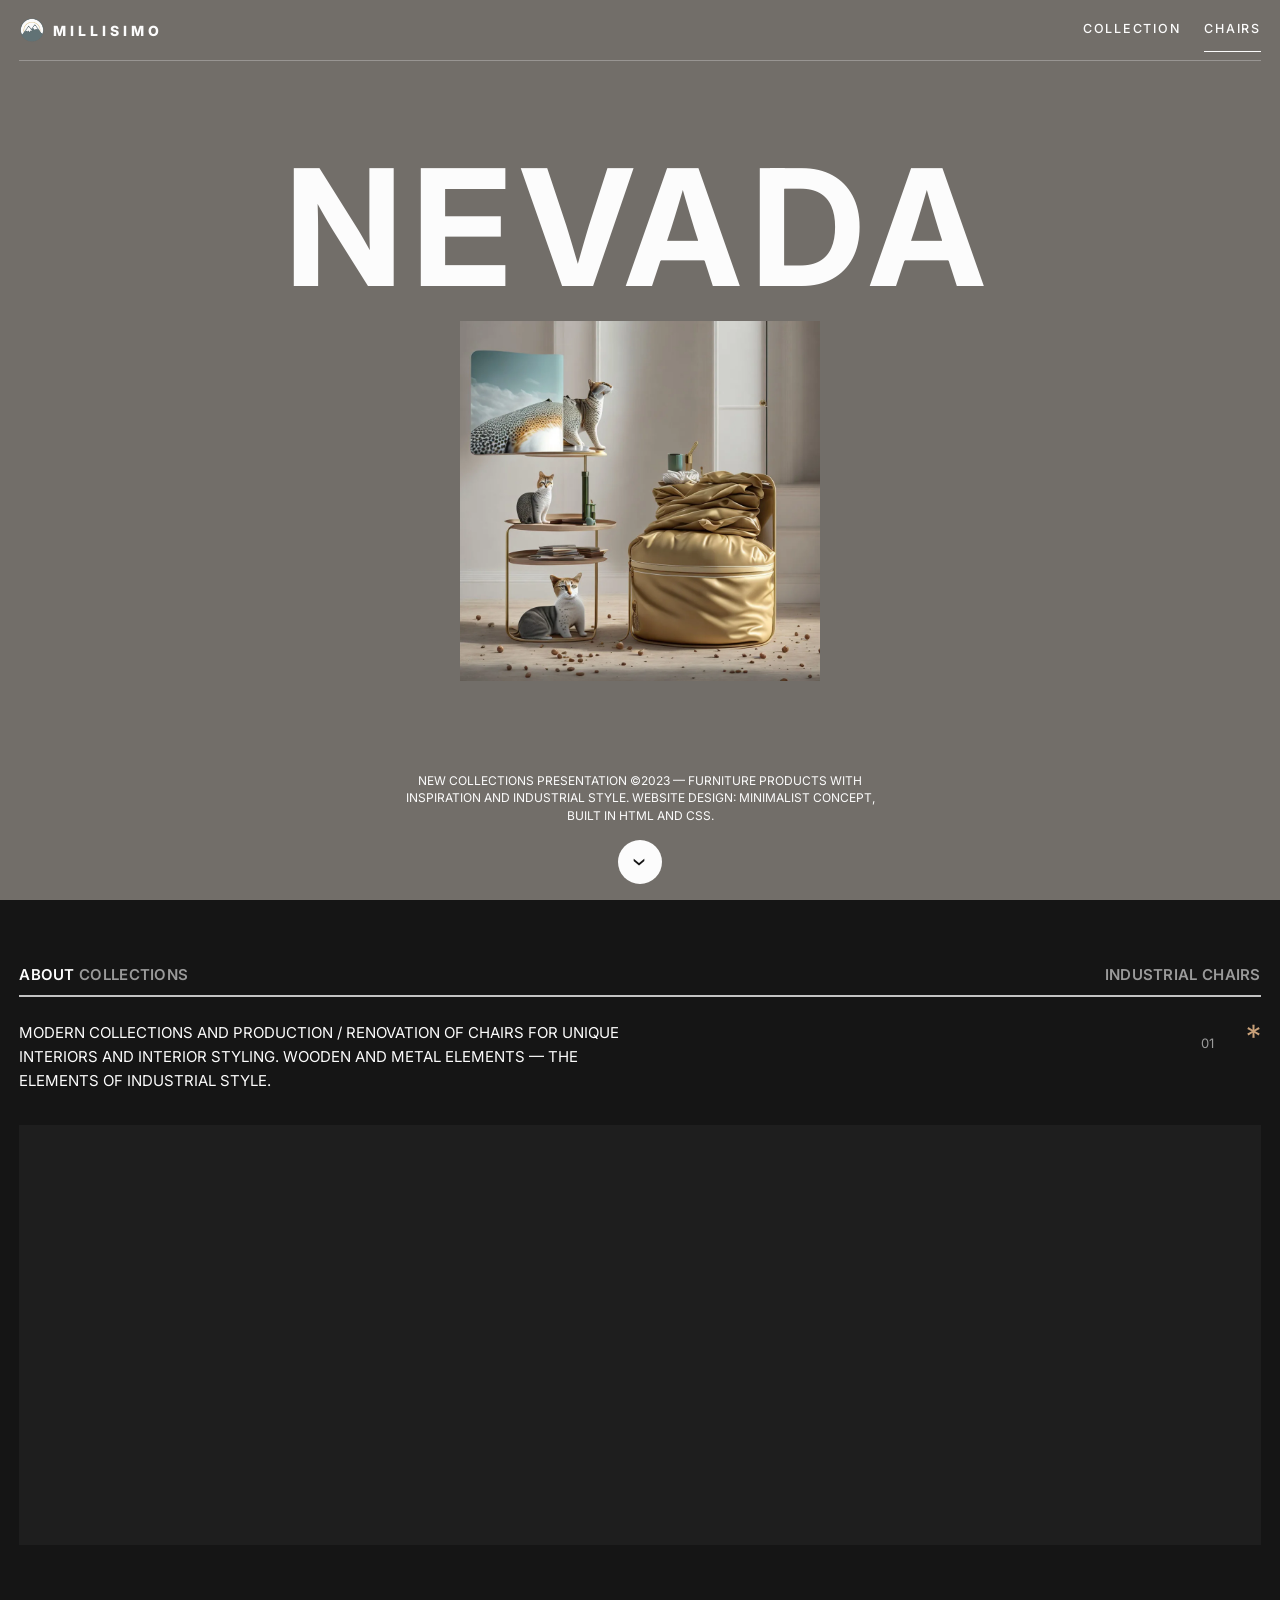
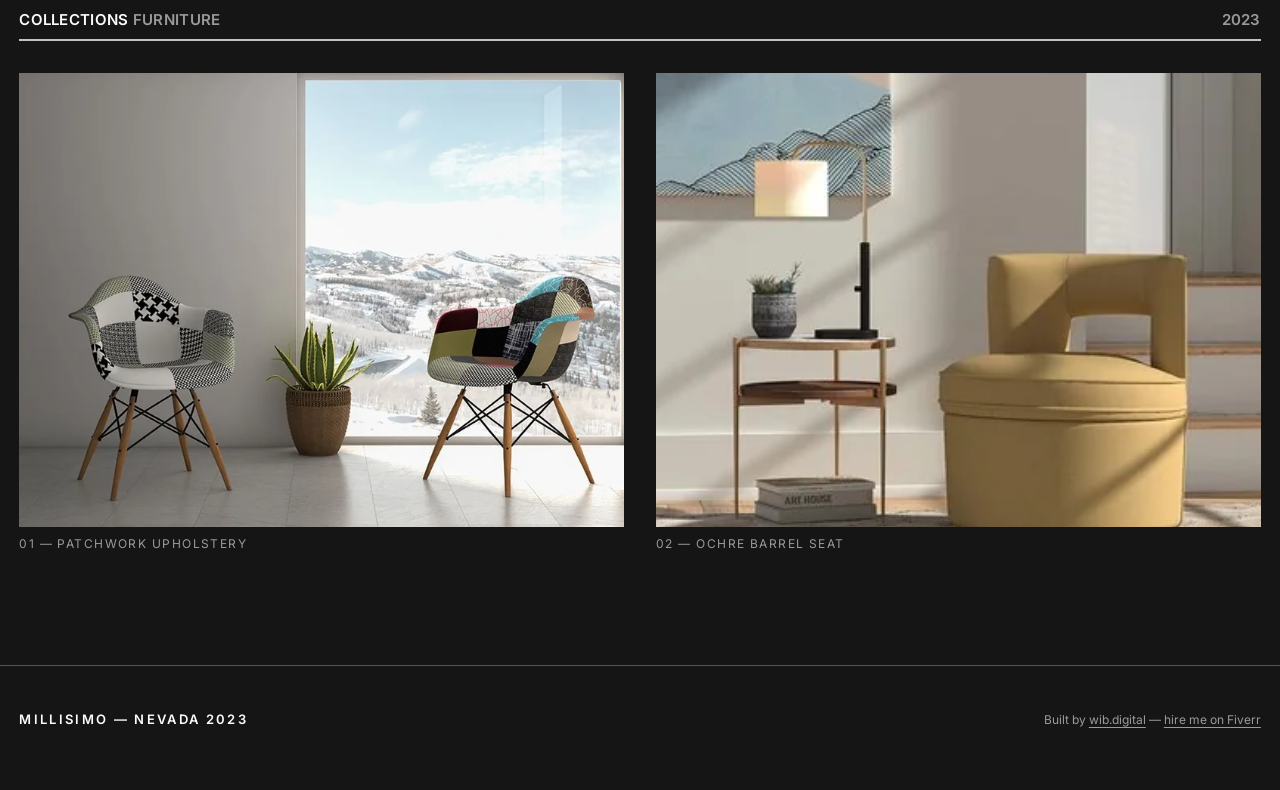
<file: index.html>
<!DOCTYPE html>
<html lang="en">
<head>
  <meta charset="utf-8">
  <meta name="viewport" content="width=device-width, initial-scale=1">

  <title>WIB - Millisimo Furniture</title>
  <link rel="icon" href="favicon.ico" sizes="any">
  <link rel="icon" type="image/svg+xml" href="favicon.svg">
  <link rel="icon" type="image/png" href="favicon-96x96.png" sizes="96x96">
  <link rel="apple-touch-icon" href="apple-touch-icon.png">
  <meta name="description" content="NEVADA is the 2023 MILLISIMO collection of industrial chairs: seating renovated in wood and metal, presented one piece at a time for unique interiors.">
  <link rel="canonical" href="https://pablowib.github.io/Millisimo-Furniture-Web/">
  <meta name="theme-color" content="#726e69">

  <meta property="og:type" content="website">
  <meta property="og:site_name" content="MILLISIMO">
  <meta property="og:title" content="MILLISIMO NEVADA — Industrial Chair Collection 2023">
  <meta property="og:description" content="NEVADA is the 2023 MILLISIMO collection of industrial chairs: seating renovated in wood and metal, presented one piece at a time for unique interiors.">
  <meta property="og:url" content="https://pablowib.github.io/Millisimo-Furniture-Web/">
  <meta property="og:image" content="https://pablowib.github.io/Millisimo-Furniture-Web/assets/img/content/og-nevada.jpg">
  <meta property="og:image:width" content="1200">
  <meta property="og:image:height" content="630">
  <meta property="og:image:alt" content="Moulded shell chairs in a bare room facing a window onto a snowy mountain range.">
  <meta name="twitter:card" content="summary_large_image">

  <link rel="preconnect" href="https://fonts.googleapis.com">
  <link rel="preconnect" href="https://fonts.gstatic.com" crossorigin>
  <link rel="stylesheet" href="https://fonts.googleapis.com/css2?family=Inter:wght@400;500;600;700;800&display=swap">

  <link rel="stylesheet" href="assets/css/base.css">
  <link rel="stylesheet" href="assets/css/layout.css">
  <link rel="stylesheet" href="assets/css/components.css">

  <script src="assets/js/main.js" defer></script>

  <script type="application/ld+json">
  {
    "@context": "https://schema.org",
    "@type": "Person",
    "name": "Pablo Nieto Pérez",
    "url": "https://wib.digital",
    "jobTitle": "Web Designer and Developer",
    "sameAs": [
      "https://www.fiverr.com/pablonietop",
      "https://github.com/pabloWIB",
      "https://www.linkedin.com/in/pablo-nieto-perez-39a530292"
    ]
  }
  </script>
</head>

<body>
  <a class="skip-link" href="#main">Skip to content</a>

  <header class="hero" id="top">
    <nav class="wrap nav" aria-label="Main">
      <a class="brand" href="#top">
        <img class="brand__mark" src="assets/img/logo/nevada-mark.png" alt="" width="26" height="26">
        <span class="brand__name">MILLISIMO</span>
      </a>

      <button class="nav__toggle" type="button" aria-expanded="false" aria-controls="site-menu" aria-label="Open menu">
        <span class="nav__toggle-bar" aria-hidden="true"></span>
        <span class="nav__toggle-bar" aria-hidden="true"></span>
      </button>

      <ul class="nav__menu" id="site-menu">
        <li><a class="nav__link" href="#collection">COLLECTION</a></li>
        <li><a class="nav__link" href="#chairs">CHAIRS</a></li>
      </ul>
    </nav>

    <div class="hero__stage">
      <h1 class="hero__title">NEVADA</h1>
      <img class="hero__img" src="assets/img/content/hero-gold-lounge-chair.webp" width="1024" height="1024" alt="Gold leather lounge chair beside a three-tier side table holding cat figurines, in a pale panelled room.">
    </div>

    <div class="wrap hero__foot">
      <p>NEW COLLECTIONS PRESENTATION ©2023 — FURNITURE PRODUCTS WITH INSPIRATION AND INDUSTRIAL STYLE. WEBSITE DESIGN: MINIMALIST CONCEPT, BUILT IN HTML AND CSS.</p>
      <a class="scroll-cue" href="#collection" aria-label="Scroll to the collection">›</a>
    </div>
  </header>

  <main id="main">
    <section class="wrap section" id="collection">
      <div class="section__head">
        <h2 class="section__title">ABOUT <span>COLLECTIONS</span></h2>
        <p class="section__label">INDUSTRIAL CHAIRS</p>
      </div>

      <div class="intro">
        <p class="intro__text">MODERN COLLECTIONS AND PRODUCTION / RENOVATION OF CHAIRS FOR UNIQUE INTERIORS AND INTERIOR STYLING. WOODEN AND METAL ELEMENTS — THE ELEMENTS OF INDUSTRIAL STYLE.</p>
        <p class="intro__marks">
          <span class="intro__index">01</span>
          <span class="intro__star" aria-hidden="true">*</span>
        </p>
      </div>

      <div class="banner" role="img" aria-label="Moulded shell chairs with animal-print upholstery in a bare room facing a window onto a snowy mountain range."></div>
    </section>

    <section class="wrap section" id="chairs">
      <div class="section__head">
        <h2 class="section__title">COLLECTIONS <span>FURNITURE</span></h2>
        <p class="section__label">2023</p>
      </div>

      <ul class="gallery">
        <li>
          <figure class="gallery__figure">
            <img class="gallery__img" src="assets/img/content/patchwork-armchairs-window.webp" width="800" height="609" loading="lazy" alt="Two moulded armchairs upholstered in black-and-white and multicoloured patchwork, facing a window onto a snowy valley.">
            <figcaption class="gallery__caption">01 — PATCHWORK UPHOLSTERY</figcaption>
          </figure>
        </li>
        <li>
          <figure class="gallery__figure">
            <img class="gallery__img" src="assets/img/content/ochre-swivel-armchair.webp" width="375" height="375" loading="lazy" alt="Ochre barrel-shaped armchair next to a slim side table, below a framed mountain illustration.">
            <figcaption class="gallery__caption">02 — OCHRE BARREL SEAT</figcaption>
          </figure>
        </li>
      </ul>
    </section>
  </main>

  <footer class="site-footer">
    <div class="wrap site-footer__inner">
      <p class="site-footer__brand">MILLISIMO — NEVADA 2023</p>
      <p class="site-footer__credit">
        Built by <a class="link" href="https://wib.digital" rel="noopener">wib.digital</a>
        — <a class="link" href="https://www.fiverr.com/pablonietop" rel="noopener">hire me on Fiverr</a>
      </p>
    </div>
  </footer>
</body>
</html>
</file>
<file: assets/css/base.css>
/* ==========================================================================
   base.css — custom properties, reset, base typography
   Load order: base.css -> layout.css -> components.css
   ========================================================================== */

/* --------------------------------------------------------------------------
   Variables
   -------------------------------------------------------------------------- */

:root {
  /* Colour — derived from the original palette.
     The header grey was lightened to #A3A3A3 in the first build, which put
     white text at 2.52:1. It is now #726E69: same stone character, 5.06:1. */
  --c-stone: #726e69;
  --c-stone-dark: #5f5c58;
  --c-ink: #151515;
  --c-ink-soft: #1e1e1e;
  --c-paper: #fcfcfc;
  --c-muted: #9a9a9a;          /* 6.49:1 on --c-ink */
  --c-sand: #9f7b5b;           /* original selection highlight */
  --c-sand-light: #c9a179;     /* 7.70:1 on --c-ink */
  --c-line-light: rgba(252, 252, 252, 0.28);
  --c-line-strong: rgba(252, 252, 252, 0.75);

  /* Spacing scale */
  --s-1: 4px;
  --s-2: 8px;
  --s-3: 16px;
  --s-4: 24px;
  --s-5: 32px;
  --s-6: 48px;
  --s-7: 64px;
  --s-8: 96px;

  /* Type */
  --font-sans: "Inter", -apple-system, BlinkMacSystemFont, "Segoe UI", roboto, helvetica, arial, sans-serif;
  --fs-xs: 0.75rem;      /* 12px */
  --fs-sm: 0.8125rem;    /* 13px */
  --fs-base: 0.9375rem;  /* 15px */
  --fs-md: 1.0625rem;    /* 17px */
  --fs-lg: 1.375rem;     /* 22px */
  --fs-display: clamp(3.25rem, 18vw, 10.125rem);
  --tracking-wide: 0.28em;
  --tracking-display: 0.06em;
  --measure: 68ch;

  /* Shape and motion */
  --radius-pill: 999px;
  --transition: 180ms ease;

  /* Layout */
  --gutter: var(--s-3);
  --container: 1600px;
}

/* --------------------------------------------------------------------------
   Reset
   -------------------------------------------------------------------------- */

*,
*::before,
*::after {
  box-sizing: border-box;
}

* {
  margin: 0;
}

html {
  -webkit-text-size-adjust: 100%;
  scroll-behavior: smooth;
}

body {
  min-height: 100%;
  font-family: var(--font-sans);
  font-size: var(--fs-base);
  line-height: 1.5;
  color: var(--c-paper);
  background: var(--c-ink);
  -webkit-font-smoothing: antialiased;
}

img {
  display: block;
  max-width: 100%;
  height: auto;
  border-style: none;
}

ul {
  padding: 0;
  list-style: none;
}

button {
  font: inherit;
  color: inherit;
  background: none;
  border: 0;
  cursor: pointer;
}

a {
  color: inherit;
  text-decoration: none;
}

h1,
h2,
h3 {
  font-size: inherit;
  font-weight: inherit;
  text-wrap: balance;
}

p {
  text-wrap: pretty;
}

/* --------------------------------------------------------------------------
   Base typography and shared behaviour
   -------------------------------------------------------------------------- */

::selection {
  color: var(--c-paper);
  background: var(--c-sand);
}

img::selection {
  background: none;
}

/* a { all: unset } in the original removed the focus ring entirely, leaving
   keyboard navigation invisible. A visible ring is restored here. */
:focus-visible {
  outline: 2px solid var(--c-sand-light);
  outline-offset: 3px;
  border-radius: 2px;
}

::-webkit-scrollbar {
  width: 5px;
  background: var(--c-stone);
}

::-webkit-scrollbar-thumb {
  background: var(--c-paper);
}

@media (prefers-reduced-motion: reduce) {
  html {
    scroll-behavior: auto;
  }

  *,
  *::before,
  *::after {
    transition-duration: 0.01ms !important;
    animation-duration: 0.01ms !important;
    animation-iteration-count: 1 !important;
  }
}
</file>
<file: assets/css/layout.css>
/* ==========================================================================
   layout.css — containers, hero, sections, footer
   Mobile-first. Breakpoints: 480 / 768 / 1024 / 1440.
   ========================================================================== */

/* --------------------------------------------------------------------------
   Container
   -------------------------------------------------------------------------- */

.wrap {
  width: 97%;
  max-width: var(--container);
  margin-inline: auto;
}

/* --------------------------------------------------------------------------
   Hero
   -------------------------------------------------------------------------- */

.hero {
  display: flex;
  flex-direction: column;
  justify-content: space-between;
  gap: var(--s-5);
  min-height: 100vh;
  min-height: 100svh;
  padding-bottom: var(--s-3);
  color: var(--c-paper);
  background: var(--c-stone);
}

/* The original laid the wordmark over the photo with position: absolute.
   Measured against the actual image, 74% of that overlap sat below 4.5:1 and
   bottomed out at 1.00:1 (white on the white wall), so the two are stacked:
   every glyph now sits on the solid stone background at 5.06:1. */
.hero__stage {
  display: flex;
  flex-direction: column;
  align-items: center;
  gap: var(--s-3);
  padding-block: var(--s-4);
}

.hero__img {
  width: min(300px, 58vw);
  height: auto;
}

.hero__title {
  font-size: var(--fs-display);
  font-weight: 700;
  line-height: 0.95;
  letter-spacing: var(--tracking-display);
  text-align: center;
}

.hero__foot {
  display: flex;
  flex-direction: column;
  align-items: center;
  gap: var(--s-3);
  text-align: center;
}

.hero__foot p {
  max-width: 62ch;
  font-size: var(--fs-xs);
  line-height: 1.45;
}

/* --------------------------------------------------------------------------
   Sections
   -------------------------------------------------------------------------- */

.section {
  padding-block: var(--s-6);
}

.section + .section {
  padding-top: 0;
}

.section__head {
  display: flex;
  flex-wrap: wrap;
  justify-content: space-between;
  gap: var(--s-2) var(--s-4);
  padding-bottom: var(--s-2);
  border-bottom: 2px solid var(--c-line-strong);
}

.section__title,
.section__label {
  font-size: var(--fs-base);
  font-weight: 600;
  letter-spacing: 0.02em;
}

.section__title span,
.section__label {
  color: var(--c-muted);
}

/* Intro block: copy on the left, editorial markers on the right */
.intro {
  display: flex;
  flex-wrap: wrap;
  align-items: flex-start;
  justify-content: space-between;
  gap: var(--s-4);
  padding-top: var(--s-4);
}

.intro__text {
  flex: 1 1 34ch;
  max-width: var(--measure);
  font-size: var(--fs-sm);
  line-height: 1.6;
}

.intro__marks {
  display: flex;
  align-items: baseline;
  gap: var(--s-5);
}

.intro__index {
  font-size: var(--fs-sm);
  color: var(--c-muted);
}

.intro__star {
  font-size: 2rem;
  line-height: 1;
  color: var(--c-sand-light);
}

/* --------------------------------------------------------------------------
   Footer
   -------------------------------------------------------------------------- */

.site-footer {
  padding-block: var(--s-5) var(--s-6);
  margin-top: var(--s-6);
  border-top: 1px solid var(--c-line-light);
}

.site-footer__inner {
  display: flex;
  flex-wrap: wrap;
  align-items: baseline;
  justify-content: space-between;
  gap: var(--s-3) var(--s-4);
}

.site-footer__brand {
  font-size: var(--fs-sm);
  font-weight: 600;
  letter-spacing: 0.18em;
}

.site-footer__credit {
  font-size: var(--fs-xs);
  color: var(--c-muted);
}

/* --------------------------------------------------------------------------
   Error page
   -------------------------------------------------------------------------- */

.error {
  display: flex;
  flex-direction: column;
  align-items: flex-start;
  justify-content: center;
  gap: var(--s-4);
  min-height: 100vh;
  min-height: 100svh;
  padding-block: var(--s-7);
}

.error__code {
  font-size: clamp(4rem, 22vw, 10rem);
  font-weight: 700;
  line-height: 1;
  letter-spacing: var(--tracking-display);
  color: var(--c-sand-light);
}

.error__title {
  font-size: var(--fs-lg);
  font-weight: 600;
}

.error__text {
  max-width: 46ch;
  font-size: var(--fs-sm);
  color: var(--c-muted);
}

/* --------------------------------------------------------------------------
   Breakpoints
   -------------------------------------------------------------------------- */

@media (min-width: 768px) {
  :root {
    --gutter: var(--s-4);
  }

  .section {
    padding-block: var(--s-7);
  }
}

@media (min-width: 1024px) {
  .hero__img {
    width: 360px;
  }

  .intro__text {
    font-size: var(--fs-base);
  }
}
</file>
<file: assets/css/components.css>
/* ==========================================================================
   components.css — nav, mobile menu, links, banner, gallery
   ========================================================================== */

/* --------------------------------------------------------------------------
   Skip link
   -------------------------------------------------------------------------- */

.skip-link {
  position: absolute;
  left: var(--s-3);
  top: var(--s-3);
  z-index: 100;
  display: inline-flex;
  align-items: center;
  min-height: 44px;
  padding-inline: var(--s-3);
  font-size: var(--fs-xs);
  font-weight: 600;
  letter-spacing: 0.1em;
  color: var(--c-ink);
  background: var(--c-paper);
  transform: translateY(-200%);
  transition: transform var(--transition);
}

.skip-link:focus-visible {
  transform: translateY(0);
}

/* --------------------------------------------------------------------------
   Navigation
   -------------------------------------------------------------------------- */

.nav {
  display: flex;
  align-items: center;
  justify-content: space-between;
  gap: var(--s-3);
  padding-block: var(--s-2);
  border-bottom: 1px solid var(--c-line-light);
}

.brand {
  display: flex;
  align-items: center;
  gap: var(--s-2);
  min-height: 44px;
}

.brand__mark {
  width: 26px;
  height: 26px;
}

.brand__name {
  font-size: 14px;
  font-weight: 800;
  letter-spacing: var(--tracking-wide);
}

/* Mobile is the base state: the menu is a full-screen panel, closed. */
.nav__menu {
  position: fixed;
  inset: 0;
  z-index: 50;
  display: flex;
  flex-direction: column;
  align-items: flex-start;
  justify-content: center;
  gap: var(--s-4);
  margin: 0;
  padding: var(--s-8) var(--s-5);
  background: var(--c-stone);
  opacity: 0;
  visibility: hidden;
  transform: translateY(-8px);
  /* visibility is delayed on close so the fade-out is seen, and switched
     instantly on open — a transitioned visibility still computes to hidden at
     progress 0, which makes the panel unfocusable on the frame it opens. */
  transition: opacity var(--transition), transform var(--transition), visibility 0s linear 180ms;
}

.nav__menu[data-open="true"] {
  opacity: 1;
  visibility: visible;
  transform: translateY(0);
  transition: opacity var(--transition), transform var(--transition), visibility 0s;
}

body[data-menu-open="true"] {
  overflow: hidden;
}

.nav__link {
  display: inline-flex;
  align-items: center;
  min-height: 44px;
  font-size: var(--fs-lg);
  font-weight: 500;
  letter-spacing: 0.1em;
  border-bottom: 1px solid transparent;
  transition: border-color var(--transition), color var(--transition);
}

.nav__link:hover,
.nav__link:focus-visible {
  border-bottom-color: var(--c-line-strong);
}

.nav__link[aria-current="true"] {
  border-bottom-color: var(--c-paper);
}

/* Toggle — two offset rules, the mark the original drew with empty divs.
   Here it is a real button with an accessible name and a 44x44 hit area. */
.nav__toggle {
  position: relative;
  z-index: 60;
  display: grid;
  place-content: center;
  gap: 5px;
  width: 44px;
  height: 44px;
}

.nav__toggle-bar {
  display: block;
  height: 1.5px;
  background: var(--c-paper);
  transition: width var(--transition), transform var(--transition), opacity var(--transition);
}

.nav__toggle-bar:nth-child(1) {
  width: 34px;
}

.nav__toggle-bar:nth-child(2) {
  width: 15px;
  margin-left: auto;
}

.nav__toggle[aria-expanded="true"] .nav__toggle-bar:nth-child(1) {
  transform: translateY(3px) rotate(45deg);
}

.nav__toggle[aria-expanded="true"] .nav__toggle-bar:nth-child(2) {
  width: 34px;
  transform: translateY(-4px) rotate(-45deg);
}

/* From 768px the panel becomes an inline row and the toggle disappears. */
@media (min-width: 768px) {
  .nav__menu {
    position: static;
    flex-direction: row;
    align-items: center;
    gap: var(--s-4);
    padding: 0;
    background: none;
    opacity: 1;
    visibility: visible;
    transform: none;
  }

  .nav__link {
    font-size: 12.5px;
    letter-spacing: 0.14em;
  }

  .nav__toggle {
    display: none;
  }
}

/* --------------------------------------------------------------------------
   Scroll cue
   -------------------------------------------------------------------------- */

.scroll-cue {
  display: grid;
  place-content: center;
  width: 44px;
  height: 44px;
  font-size: 1.5rem;
  line-height: 1;
  color: var(--c-ink);
  background: var(--c-paper);
  border-radius: var(--radius-pill);
  transform: rotate(90deg);
  transition: background-color var(--transition), transform var(--transition);
}

.scroll-cue:hover,
.scroll-cue:focus-visible {
  background: var(--c-sand-light);
}

.scroll-cue:active {
  transform: rotate(90deg) scale(0.94);
}

/* --------------------------------------------------------------------------
   Banner — the full-width fixed image band
   -------------------------------------------------------------------------- */

.banner {
  height: 260px;
  margin-top: var(--s-5);
  background-color: var(--c-ink-soft);
  background-image: url("../img/content/banner-chairs-mountain-window.webp");
  background-position: center;
  background-size: cover;
  background-repeat: no-repeat;
}

@media (min-width: 768px) {
  .banner {
    height: 340px;
  }
}

/* background-attachment: fixed is janky on touch and ignored by iOS Safari,
   so the parallax only runs where it actually works. Must stay after the
   768px block: equal specificity, so source order decides. */
@media (min-width: 1024px) and (hover: hover) {
  .banner {
    height: 420px;
    background-attachment: fixed;
  }
}

/* --------------------------------------------------------------------------
   Gallery
   -------------------------------------------------------------------------- */

.gallery {
  display: grid;
  grid-template-columns: 1fr;
  gap: var(--s-4);
  margin: 0;
  padding-top: var(--s-5);
}

.gallery__figure {
  margin: 0;
}

.gallery__img {
  width: 100%;
  aspect-ratio: 4 / 3;
  object-fit: cover;
  background: var(--c-ink-soft);
}

.gallery__caption {
  padding-top: var(--s-2);
  font-size: var(--fs-xs);
  letter-spacing: 0.12em;
  color: var(--c-muted);
}

@media (min-width: 768px) {
  .gallery {
    grid-template-columns: repeat(2, 1fr);
    gap: var(--s-5);
  }
}

/* --------------------------------------------------------------------------
   Text link
   -------------------------------------------------------------------------- */

/* inline-flex + min-height gives the 44px touch target without pushing the
   underline away from the text, which a border-bottom on a tall box would. */
.link {
  display: inline-flex;
  align-items: center;
  min-height: 44px;
  text-decoration: underline;
  text-underline-offset: 3px;
  transition: color var(--transition);
}

.link:hover,
.link:focus-visible {
  color: var(--c-sand-light);
}

/* --------------------------------------------------------------------------
   Utilities
   -------------------------------------------------------------------------- */

.visually-hidden {
  position: absolute;
  width: 1px;
  height: 1px;
  padding: 0;
  overflow: hidden;
  clip-path: inset(50%);
  white-space: nowrap;
}
</file>
